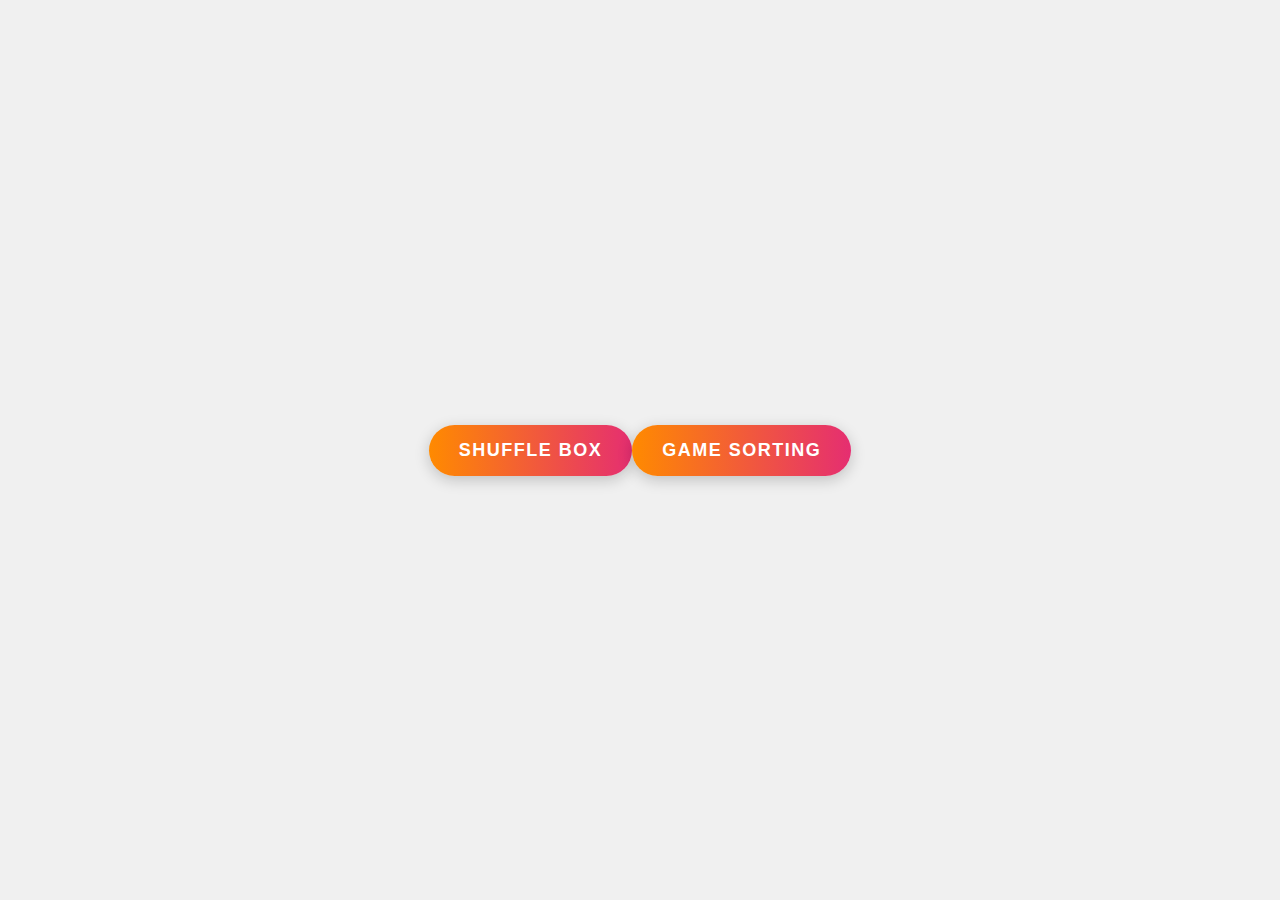
<file: index.html>
<!DOCTYPE html>
<html lang="en">
<head>
    <meta charset="UTF-8">
    <meta name="viewport" content="width=device-width, initial-scale=1.0">
    <title>Teaching Tools</title>
    <link rel="stylesheet" href="style.css">
</head>
<body>
    <a href="https://cikhidayat.github.io/ShuffleBox" class="button" target="_blank">Shuffle Box</a>
    <a href="https://cikhidayat.github.io/GameSorting" class="button" target="_blank">Game Sorting</a>
</body>
</html>
</file>
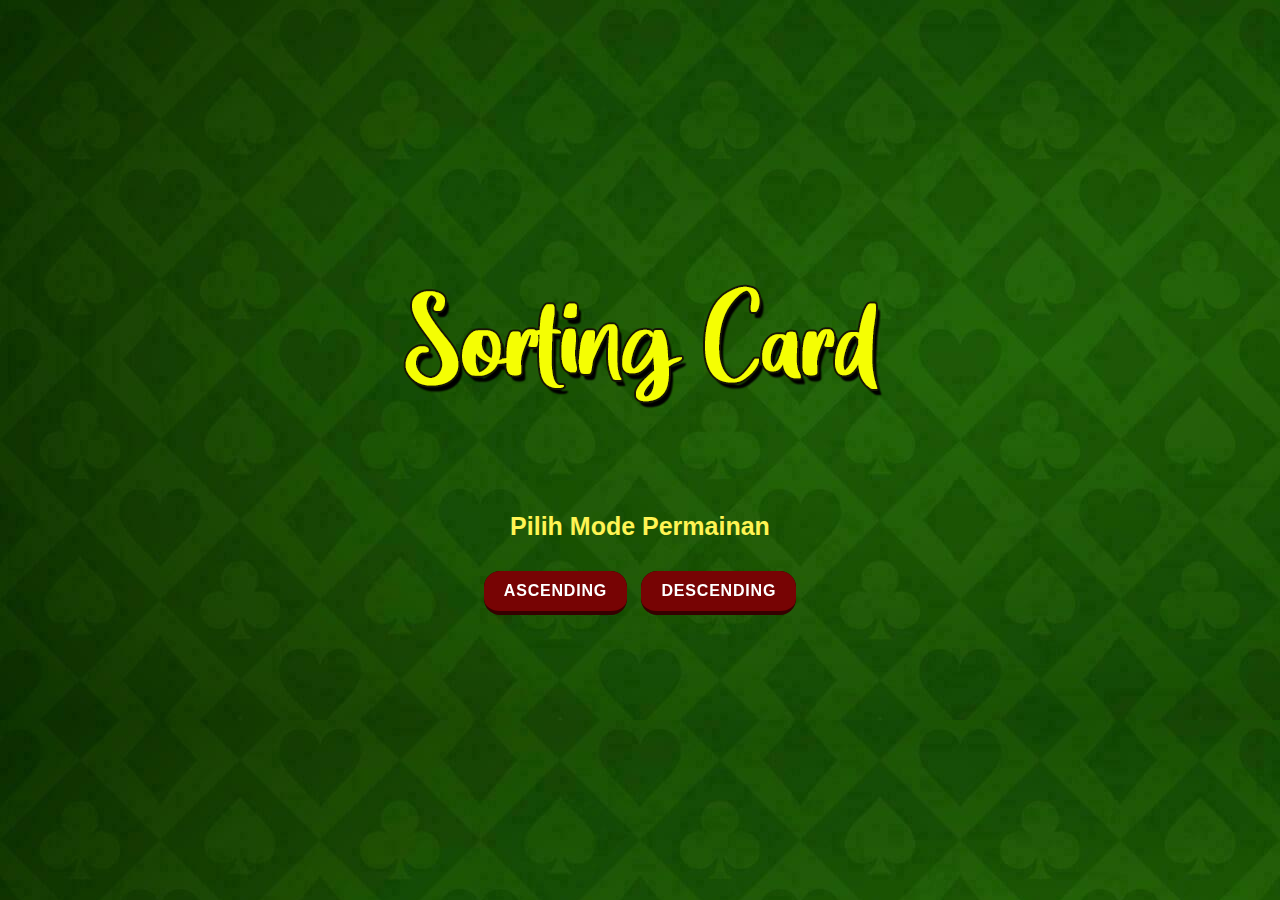
<file: GameSorting/index.html>
<!DOCTYPE html>
<html lang="en">
<head>
    <meta charset="UTF-8">
    <meta name="viewport" content="width=device-width, initial-scale=1.0">
    <title>Menu Utama</title>
    <link rel="stylesheet" href="styles.css">
</head>
<body>
    <div id="title">
        <img src="logo.png" alt="Sorting Card">
    </div>
    <div id="menu-container">
        <h3 class="main-choose">Pilih Mode Permainan</h3>
        <button class="button-19" onclick="location.href='page1.html'">Ascending</button>
        <button class="button-19" onclick="location.href='page2.html'">Descending</button>
    </div>
</body>
</html>
</file>
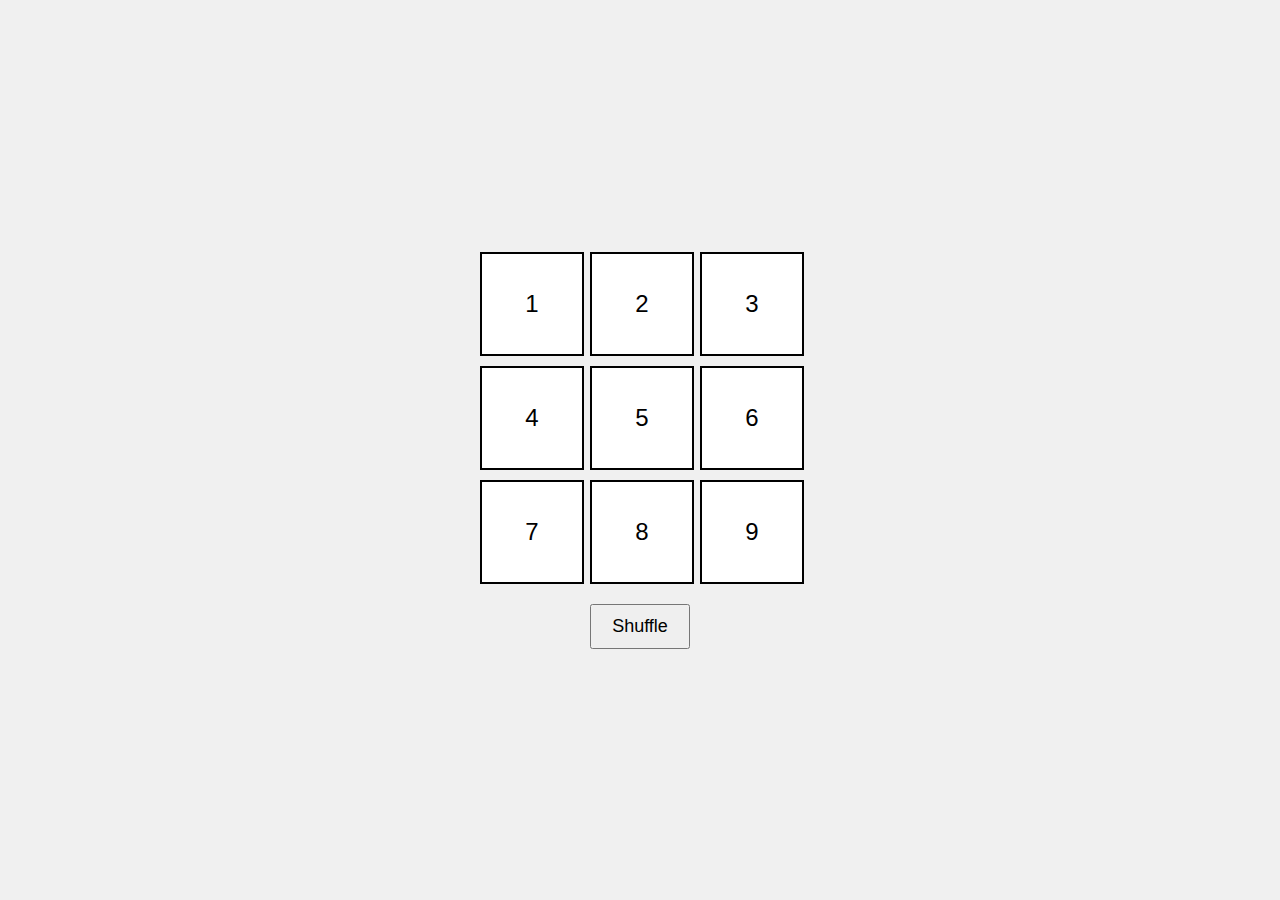
<file: ShuffleBox/index.html>
<!DOCTYPE html>
<html lang="en">
<head>
    <meta charset="UTF-8">
    <meta name="viewport" content="width=device-width, initial-scale=1.0">
    <title>Shuffle Game</title>
    <link rel="stylesheet" href="styles.css">
</head>
<body>
    <div class="container">
        <div class="box" id="box1">1</div>
        <div class="box" id="box2">2</div>
        <div class="box" id="box3">3</div>
        <div class="box" id="box4">4</div>
        <div class="box" id="box5">5</div>
        <div class="box" id="box6">6</div>
        <div class="box" id="box7">7</div>
        <div class="box" id="box8">8</div>
        <div class="box" id="box9">9</div>
    </div>
    <button id="shuffleBtn">Shuffle</button>
    <script src="script.js"></script>
</body>
</html>
</file>
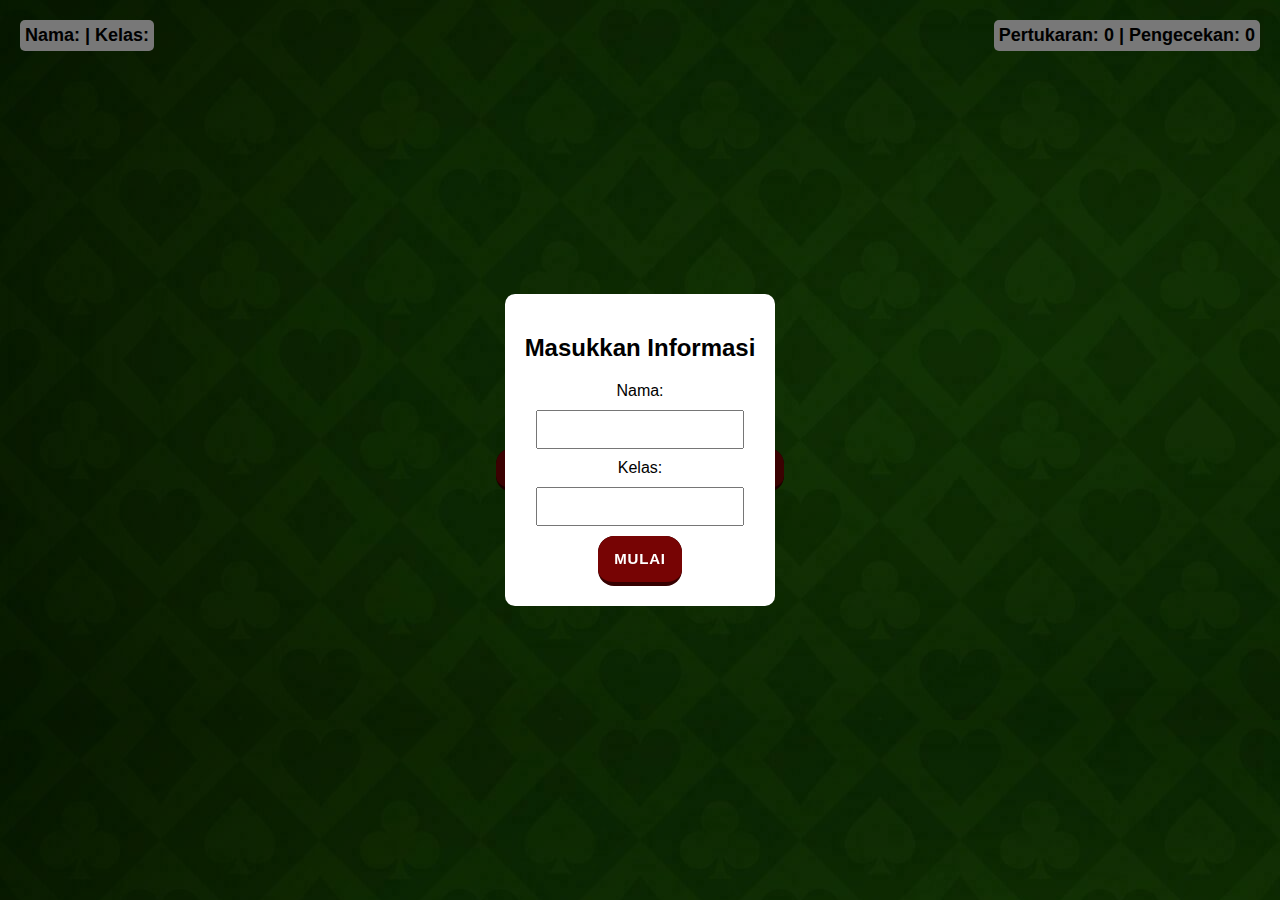
<file: GameSorting/page1.html>
<!DOCTYPE html>
<html lang="en">
<head>
    <meta charset="UTF-8">
    <meta name="viewport" content="width=device-width, initial-scale=1.0">
    <title>Permainan Kartu - Ascending</title>
    <link rel="stylesheet" href="styles.css">
</head>
<body>
    <div id="info-left">
        Nama: <span id="user-name"></span> | Kelas: <span id="user-class"></span>
    </div>
    <div id="info-right">
        Pertukaran: <span id="count">0</span> | Pengecekan: <span id="check-count">0</span>
    </div>
    <div id="game-container">
        <div id="win-message"></div>
        <div id="cards">
            <!-- Kartu akan di-generate oleh JavaScript -->
        </div>
        <button class="button-19" id="swap-button" onclick="swapCards()">Tukar Kartu</button>
        <button class="button-19" id="continue-button" onclick="continueGame()">Lanjut</button>
        <button class="button-19" id="restart-button" onclick="restartGame()" style="display: none;">Mulai Ulang</button> <!-- New Button -->
    </div>
    <div id="popup" class="popup">
        <div class="popup-content">
            <h2>Masukkan Informasi</h2>
            <label for="name">Nama:</label>
            <input type="text" id="name">
            <label for="class">Kelas:</label>
            <input type="text" id="class">
            <button class="button-19" onclick="startGame('ascending')">Mulai</button>
        </div>
    </div>
    <script src="script.js"></script>
</body>
</html>
</file>
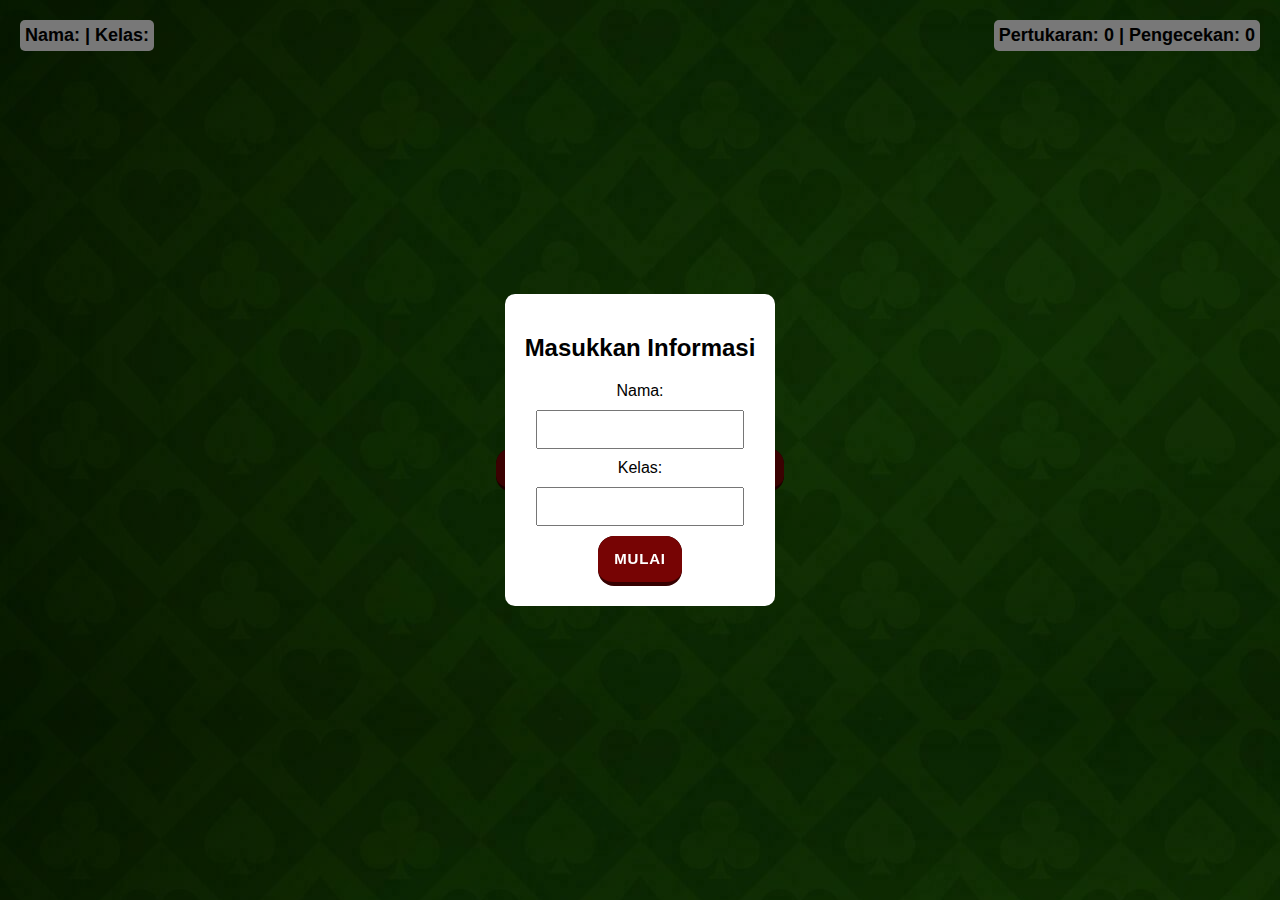
<file: GameSorting/page2.html>
<!DOCTYPE html>
<html lang="en">
<head>
    <meta charset="UTF-8">
    <meta name="viewport" content="width=device-width, initial-scale=1.0">
    <title>Permainan Kartu - Descending</title>
    <link rel="stylesheet" href="styles.css">
</head>
<body>
    <div id="info-left">
        Nama: <span id="user-name"></span> | Kelas: <span id="user-class"></span>
    </div>
    <div id="info-right">
        Pertukaran: <span id="count">0</span> | Pengecekan: <span id="check-count">0</span>
    </div>
    <div id="game-container">
        <div id="win-message"></div>
        <div id="cards">
            <!-- Kartu akan di-generate oleh JavaScript -->
        </div>
        <button class="button-19" id="swap-button" onclick="swapCards()">Tukar Kartu</button>
        <button class="button-19" id="continue-button" onclick="continueGame()">Lanjut</button>
        <button class="button-19" id="restart-button" onclick="restartGame()" style="display: none;">Mulai Ulang</button> <!-- New Button -->
    </div>
    <div id="popup" class="popup">
        <div class="popup-content">
            <h2>Masukkan Informasi</h2>
            <label for="name">Nama:</label>
            <input type="text" id="name">
            <label for="class">Kelas:</label>
            <input type="text" id="class">
            <button class="button-19" onclick="startGame('descending')">Mulai</button>
        </div>
    </div>
    <script src="script.js"></script>
</body>
</html>
</file>
<file: style.css>
body {
    display: flex;
    justify-content: center;
    align-items: center;
    height: 100vh;
    background-color: #f0f0f0;
    margin: 0;
    font-family: 'Arial', sans-serif;
}

.button {
    display: inline-block;
    background: linear-gradient(90deg, #ff8a00, #e52e71);
    border: none;
    border-radius: 50px;
    color: white;
    padding: 15px 30px;
    font-size: 18px;
    font-weight: bold;
    text-transform: uppercase;
    letter-spacing: 1.5px;
    text-decoration: none;
    cursor: pointer;
    box-shadow: 0px 4px 15px rgba(0, 0, 0, 0.2);
    transition: all 0.3s ease;
}

.button:hover {
    box-shadow: 0px 6px 20px rgba(0, 0, 0, 0.3);
    transform: translateY(-3px);
}

.button:active {
    transform: translateY(-1px);
    box-shadow: 0px 4px 15px rgba(0, 0, 0, 0.2);
}
</file>
<file: GameSorting/styles.css>
body {
    display: flex;
    flex-direction: column;
    justify-content: center;
    align-items: center;
    height: 100vh;
    background-color: #f0f0f0;
    background-image: url('bg.jpg');
    margin: 0;
    font-family:'Franklin Gothic Medium', 'Arial Narrow', Arial, sans-serif;
    position: relative;
}

@media only screen and (max-width:930px){
	.card {
	    width: 60px !important;
        height: 90px !important;
        background-image: url('card-back-sm.jpg') !important;
    }
    .card.flipped {
        background-image: url('card-sm.jpg') !important;
    }
}

#title {
    margin-bottom: 70px;
}

.main-choose {
    font-size: 25px;
    color: rgb(255, 244, 83);
}

#info-left {
    position: absolute;
    top: 20px;
    left: 20px;
    font-size: 18px;
    font-weight: bold;
    text-align: left;
    background-color: #f0f0f0;
    border-radius: 5px;
    padding: 5px;
}

#info-right {
    position: absolute;
    top: 20px;
    right: 20px;
    font-size: 18px;
    font-weight: bold;
    text-align: right;
    background-color: #f0f0f0;
    border-radius: 5px;
    padding: 5px;
}

#game-container, #menu-container {
    text-align: center;
    position: relative;
}

#win-message {
    margin-bottom: 20px;
    font-size: 20px;
    font-weight: bold;
    color: rgb(247, 219, 96);
}

#cards {
    display: flex;
    justify-content: center;
    margin-bottom: 20px;
    gap: 10px;
}

.card {
    width: 80px;
    height: 120px;
    background-image: url('card-back.jpg');
    border: 1px solid #333;
    border-radius: 10px;
    display: flex;
    justify-content: center;
    align-items: center;
    font-size: 24px;
    color: #333;
    cursor: pointer;
    transition: transform 0.2s, background-color 0.2s;
    position: relative;
}

.card.selected {
    transform: scale(1.1);
    border-color: red;
    background-color: #ffe0e0;
}

.card.flipped {
    background-image: url('card.jpg');
    color: #000;
    border-color: #333;
}

.card.disabled {
    pointer-events: none;
    cursor: not-allowed;
}

@keyframes swap {
    0% { transform: translateX(0); }
    50% { transform: translateX(100px); }
    100% { transform: translateX(0); }
}

.card.swapping {
    animation: swap 0.5s ease;
}

#swap-button, #continue-button, #menu-container button {
    padding: 10px 20px;
    font-size: 16px;
    cursor: pointer;
    margin: 5px;
}

.popup {
    display: flex;
    justify-content: center;
    align-items: center;
    position: fixed;
    top: 0;
    left: 0;
    width: 100%;
    height: 100%;
    background: rgba(0, 0, 0, 0.5);
}

.popup-content {
    background: #fff;
    padding: 20px;
    border-radius: 10px;
    text-align: center;
}

.popup-content input {
    display: block;
    margin: 10px auto;
    padding: 10px;
    width: 80%;
}

/* CSS Button */
.button-19 {
  appearance: button;
  background-color: #360101;
  border: solid transparent;
  border-radius: 16px;
  border-width: 0 0 4px;
  box-sizing: border-box;
  color: #FFFFFF;
  cursor: pointer;
  display: inline-block;
  font-size: 15px;
  font-weight: 700;
  letter-spacing: .8px;
  line-height: 20px;
  margin: 0;
  outline: none;
  overflow: visible;
  padding: 13px 16px;
  text-align: center;
  text-transform: uppercase;
  touch-action: manipulation;
  transform: translateZ(0);
  transition: filter .2s;
  user-select: none;
  -webkit-user-select: none;
  vertical-align: middle;
  white-space: nowrap;
}

.button-19:after {
  background-clip: padding-box;
  background-color: #770404;
  border: solid transparent;
  border-radius: 16px;
  border-width: 0 0 4px;
  bottom: -4px;
  content: "";
  left: 0;
  position: absolute;
  right: 0;
  top: 0;
  z-index: -1;
}

.button-19:main,
.button-19:focus {
  user-select: auto;
}

.button-19:hover:not(:disabled) {
  filter: brightness(1.1);
  -webkit-filter: brightness(1.1);
}

.button-19:disabled {
  cursor: auto;
}

.button-19:active {
  border-width: 4px 0 0;
  background: none;
}
</file>
<file: ShuffleBox/styles.css>
body {
    display: flex;
    flex-direction: column;
    align-items: center;
    justify-content: center;
    height: 100vh;
    margin: 0;
    font-family: Arial, sans-serif;
    background-color: #f0f0f0;
}

.container {
    display: grid;
    grid-template-columns: repeat(3, 100px);
    grid-gap: 10px;
    margin-bottom: 20px;
}

.box {
    display: flex;
    align-items: center;
    justify-content: center;
    width: 100px;
    height: 100px;
    background-color: #ffffff;
    border: 2px solid #000000;
    font-size: 24px;
    cursor: pointer;
    transition: background-color 0.3s;
}

button {
    padding: 10px 20px;
    font-size: 18px;
    cursor: pointer;
}
</file>
